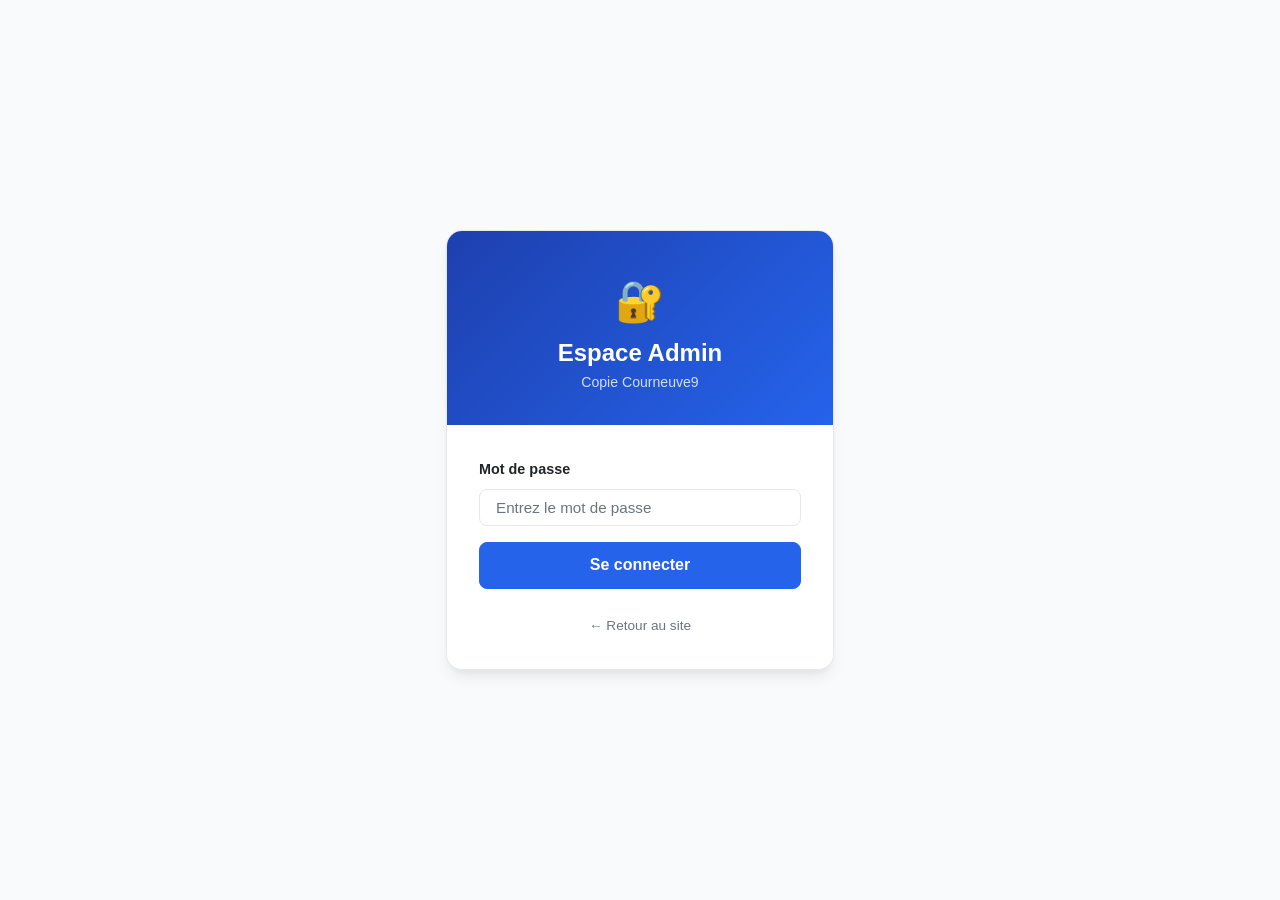
<file: admin.html>
<!DOCTYPE html>
<html lang="fr">
<head>
    <meta charset="UTF-8">
    <meta name="viewport" content="width=device-width, initial-scale=1.0">
    <title>Connexion Admin – Copie Courneuve9</title>
    <link href="https://stackpath.bootstrapcdn.com/bootstrap/4.5.2/css/bootstrap.min.css" rel="stylesheet">
    <link rel="stylesheet" href="styles.css">
    <style>
        body {
            background: var(--bg);
            display: flex;
            align-items: center;
            justify-content: center;
            min-height: 100vh;
        }
        .login-wrap {
            width: 100%;
            max-width: 420px;
            padding: 1rem;
        }
        .login-card {
            border-radius: var(--radius-lg) !important;
            overflow: hidden;
            box-shadow: var(--shadow-md) !important;
        }
        .login-top {
            background: linear-gradient(135deg, #1E40AF, #2563EB);
            color: #fff;
            padding: 2.5rem 2rem 2rem;
            text-align: center;
        }
        .login-top h2 { font-weight: 800; margin: .5rem 0 .25rem; font-size: 1.5rem; }
        .login-top p  { opacity: .8; font-size: .88rem; margin: 0; }
        .login-body {
            padding: 2rem;
            background: #fff;
        }
    </style>
</head>
<body>
    <div class="login-wrap">
        <div class="login-card card">
            <div class="login-top">
                <div style="font-size:2.5rem">🔐</div>
                <h2>Espace Admin</h2>
                <p>Copie Courneuve9</p>
            </div>
            <div class="login-body">
                <form id="loginForm" novalidate>
                    <div class="form-group">
                        <label for="password" style="font-weight:600;font-size:.9rem">Mot de passe</label>
                        <input type="password" class="form-control" id="password"
                               placeholder="Entrez le mot de passe" required autocomplete="current-password">
                        <div class="invalid-feedback">Veuillez entrer le mot de passe.</div>
                    </div>
                    <button type="submit" class="btn btn-primary btn-block" style="padding:.65rem">
                        Se connecter
                    </button>
                </form>
                <div id="errorMsg" class="alert alert-danger mt-3 d-none" role="alert" aria-live="assertive"></div>
                <div class="text-center mt-4">
                    <a href="index.html" class="text-muted" style="font-size:.85rem">← Retour au site</a>
                </div>
            </div>
        </div>
    </div>

    <script>
    document.getElementById('loginForm').addEventListener('submit', function(e) {
        e.preventDefault();
        var pwdInput = document.getElementById('password');
        var errorMsg = document.getElementById('errorMsg');
        var pwd = pwdInput.value;
        if (!pwd) { pwdInput.classList.add('is-invalid'); return; }
        pwdInput.classList.remove('is-invalid');
        var savedPwd = localStorage.getItem('adminPassword') || 'admin123';
        if (pwd === savedPwd) {
            localStorage.setItem('isAdmin', 'true');
            window.location.href = 'index.html';
        } else {
            errorMsg.textContent = 'Mot de passe incorrect. Veuillez réessayer.';
            errorMsg.classList.remove('d-none');
            pwdInput.value = '';
            pwdInput.focus();
        }
    });
    </script>
</body>
</html>
</file>
<file: styles.css>
/* =====================================================
   Copie Courneuve9 – Design System (Tailwind + Bootstrap)
   Only custom styles that Tailwind can't handle alone.
   ===================================================== */

/* ---------- Variables ---------- */
:root {
  --primary:       #2563EB;
  --primary-hover: #1D4ED8;
  --primary-light: #EFF6FF;
  --green:         #16A34A;
  --green-hover:   #15803D;
  --amber:         #F59E0B;
  --dark:          #111827;
  --grey:          #6B7280;
  --border:        #E5E7EB;
  --bg:            #F9FAFB;
  --white:         #FFFFFF;
  --shadow-xs:     0 1px 3px rgba(0,0,0,.08), 0 1px 2px rgba(0,0,0,.05);
  --shadow-sm:     0 4px 6px -1px rgba(0,0,0,.07), 0 2px 4px -1px rgba(0,0,0,.05);
  --shadow-md:     0 10px 15px -3px rgba(0,0,0,.07), 0 4px 6px -2px rgba(0,0,0,.04);
  --radius-sm:     8px;
  --radius:        12px;
  --radius-lg:     16px;
  --ease:          cubic-bezier(.4,0,.2,1);
}

/* ---------- Base ---------- */
html { scroll-behavior: smooth; }

::selection {
  background: rgba(37, 99, 235, 0.15);
  color: inherit;
}

/* ---------- Bootstrap navbar overrides (for old-style pages) ---------- */
.navbar {
  background: rgba(255,255,255,.95) !important;
  backdrop-filter: blur(8px);
  border-bottom: 1px solid var(--border);
  padding: .75rem 1.5rem;
  position: sticky;
  top: 0;
  z-index: 1050;
}

.navbar-brand {
  font-size: 1.35rem;
  font-weight: 800;
  color: var(--primary) !important;
  letter-spacing: -.4px;
  text-decoration: none;
}

.navbar-brand .brand-accent { color: var(--amber); }

.navbar .nav-link {
  font-size: .93rem;
  font-weight: 500;
  color: #374151 !important;
  padding: .4rem .8rem !important;
  border-radius: 6px;
  transition: background .15s var(--ease), color .15s var(--ease);
}

.navbar .nav-link:hover {
  background: var(--primary-light);
  color: var(--primary) !important;
}

.navbar .nav-item.active .nav-link {
  background: var(--primary-light);
  color: var(--primary) !important;
  font-weight: 600;
}

/* ---------- Transition hover carte -- */
.card-hover {
  transition: transform .2s ease, box-shadow .2s ease;
}
.card-hover:hover {
  transform: translateY(-3px);
  box-shadow: 0 10px 25px rgba(0,0,0,.1);
}

/* ---------- Hero pattern ---------- */
.hero-pattern::before {
  content: '';
  position: absolute;
  inset: 0;
  background-image: url("data:image/svg+xml,%3Csvg width='60' height='60' viewBox='0 0 60 60' xmlns='http://www.w3.org/2000/svg'%3E%3Cg fill='none'%3E%3Cg fill='%23fff' fill-opacity='0.05'%3E%3Cpath d='M36 34v-4h-2v4h-4v2h4v4h2v-4h4v-2h-4zm0-30V0h-2v4h-4v2h4v4h2V6h4V4h-4zM6 34v-4H4v4H0v2h4v4h2v-4h4v-2H6zM6 4V0H4v4H0v2h4v4h2V6h4V4H6z'/%3E%3C/g%3E%3C/g%3E%3C/svg%3E");
  pointer-events: none;
}

/* ---------- Bootstrap button overrides ---------- */
.btn-primary {
  background: var(--primary) !important;
  border-color: var(--primary) !important;
  font-weight: 600;
  border-radius: var(--radius-sm) !important;
  padding: .55rem 1.3rem;
  transition: background .15s var(--ease), transform .15s var(--ease), box-shadow .15s var(--ease);
}

.btn-primary:hover {
  background: var(--primary-hover) !important;
  border-color: var(--primary-hover) !important;
  transform: translateY(-1px);
  box-shadow: 0 4px 12px rgba(37,99,235,.3) !important;
}

.btn-outline-primary {
  color: var(--primary) !important;
  border-color: var(--primary) !important;
  font-weight: 600;
  border-radius: var(--radius-sm) !important;
}

.btn-outline-primary:hover {
  background: var(--primary) !important;
  color: #fff !important;
}

.btn-whatsapp {
  display: inline-flex;
  align-items: center;
  gap: .45rem;
  background: #25D366;
  color: #fff !important;
  font-weight: 700;
  font-size: .9rem;
  padding: .6rem 1.5rem;
  border-radius: 50px;
  text-decoration: none;
  border: none;
  transition: background .15s var(--ease), transform .15s var(--ease);
}

.btn-whatsapp:hover {
  background: #20BD5A;
  color: #fff !important;
  text-decoration: none;
  transform: translateY(-1px);
}

/* ---------- Bootstrap card overrides ---------- */
.card {
  border: 1px solid var(--border) !important;
  border-radius: var(--radius) !important;
  box-shadow: var(--shadow-xs) !important;
  transition: transform .2s var(--ease), box-shadow .2s var(--ease);
  background: var(--white);
  overflow: hidden;
}

.card:hover {
  transform: translateY(-3px);
  box-shadow: var(--shadow-md) !important;
}

.card-icon-wrap {
  width: 52px;
  height: 52px;
  border-radius: 12px;
  background: var(--primary-light);
  display: flex;
  align-items: center;
  justify-content: center;
  font-size: 1.5rem;
  margin: 0 auto 1rem;
}

.card-title { font-weight: 700; font-size: 1.05rem; color: var(--dark); }
.card-text { color: var(--grey); font-size: .93rem; }

/* ---------- Price badge ---------- */
.price-badge {
  display: inline-block;
  background: #FEF9EE;
  color: #92400E;
  border: 1px solid #FDE68A;
  font-weight: 700;
  font-size: .82rem;
  padding: .2rem .75rem;
  border-radius: 50px;
}

/* ---------- Section headings (legacy pages) ---------- */
.section-tag {
  display: inline-block;
  background: var(--primary-light);
  color: var(--primary);
  font-size: .8rem;
  font-weight: 600;
  padding: .2rem .75rem;
  border-radius: 50px;
  margin-bottom: .75rem;
  text-transform: uppercase;
  letter-spacing: .5px;
}

.section-title {
  font-size: clamp(1.5rem, 3vw, 2rem);
  font-weight: 800;
  color: var(--dark);
  letter-spacing: -.3px;
  margin-bottom: .5rem;
}

.divider {
  width: 40px;
  height: 3px;
  background: var(--primary);
  border-radius: 2px;
  margin: .6rem auto 1.25rem;
}

/* ---------- Feature boxes ---------- */
.feature-box {
  background: var(--white);
  border: 1px solid var(--border);
  border-radius: var(--radius);
  padding: 1.75rem 1.5rem;
  text-align: center;
  height: 100%;
  transition: transform .2s var(--ease), box-shadow .2s var(--ease);
}

.feature-box:hover { transform: translateY(-3px); box-shadow: var(--shadow-sm); }
.feature-box .feature-icon { font-size: 2.2rem; margin-bottom: .75rem; }
.feature-box h5 { font-weight: 700; font-size: .98rem; margin-bottom: .4rem; }
.feature-box p { color: var(--grey); font-size: .88rem; margin: 0; }

/* ---------- Info cards ---------- */
.info-card {
  background: var(--bg);
  border: 1px solid var(--border);
  border-radius: var(--radius);
  padding: 1.25rem 1.5rem;
}

.info-card .info-icon { font-size: 1.6rem; margin-bottom: .4rem; display: block; }
.info-card h6 { font-weight: 700; font-size: .9rem; color: var(--dark); margin-bottom: .25rem; }
.info-card p, .info-card a { font-size: .9rem; color: var(--grey); margin: 0; }
.info-card a { color: var(--primary); text-decoration: none; }
.info-card a:hover { text-decoration: underline; }

/* ---------- Page header (internal pages) ---------- */
.page-header {
  background: linear-gradient(135deg, #1E40AF 0%, #2563EB 100%);
  color: #fff;
  padding: 3.5rem 1rem 3rem;
  text-align: center;
}

.page-header h1 {
  font-size: clamp(1.6rem, 4vw, 2.5rem);
  font-weight: 800;
  margin-bottom: .5rem;
}

.page-header p { opacity: .85; font-size: 1rem; margin: 0; }

/* ---------- Breadcrumb ---------- */
.breadcrumb {
  background: transparent !important;
  padding: .6rem 0 !important;
  margin-bottom: 0;
  font-size: .85rem;
}

.breadcrumb-item a { color: var(--primary); text-decoration: none; }
.breadcrumb-item a:hover { text-decoration: underline; }
.breadcrumb-item.active { color: var(--grey); }

/* ---------- Footer (legacy pages with site-footer class) ---------- */
footer.site-footer {
  background: #111827;
  color: rgba(255,255,255,.7);
  padding: 3rem 0 0;
  margin-top: 3rem;
}

footer.site-footer .footer-brand {
  font-size: 1.2rem;
  font-weight: 800;
  color: #fff;
  margin-bottom: .75rem;
  display: block;
}

footer.site-footer h6 {
  color: #fff;
  font-weight: 700;
  font-size: .8rem;
  text-transform: uppercase;
  letter-spacing: .8px;
  margin-bottom: .85rem;
}

footer.site-footer a {
  color: rgba(255,255,255,.6);
  text-decoration: none;
  font-size: .9rem;
  transition: color .15s;
}

footer.site-footer a:hover { color: #fff; }

footer.site-footer .footer-links { list-style: none; padding: 0; margin: 0; }
footer.site-footer .footer-links li { margin-bottom: .4rem; }

footer.site-footer .footer-bottom {
  border-top: 1px solid rgba(255,255,255,.08);
  margin-top: 2.5rem;
  padding: 1.25rem 0;
  text-align: center;
  font-size: .83rem;
  color: rgba(255,255,255,.35);
}

/* ---------- Form controls ---------- */
.form-control {
  border: 1.5px solid var(--border);
  border-radius: var(--radius-sm);
  padding: .6rem 1rem;
  font-size: .95rem;
  transition: border-color .15s var(--ease), box-shadow .15s var(--ease);
  background: var(--white);
}

.form-control:focus {
  border-color: var(--primary);
  box-shadow: 0 0 0 3px rgba(37,99,235,.12);
  outline: none;
}

/* ---------- Responsive ---------- */
@media (max-width: 768px) {
  .card-img-top { height: 170px; }
  footer.site-footer { margin-top: 2rem; }
}
</file>
